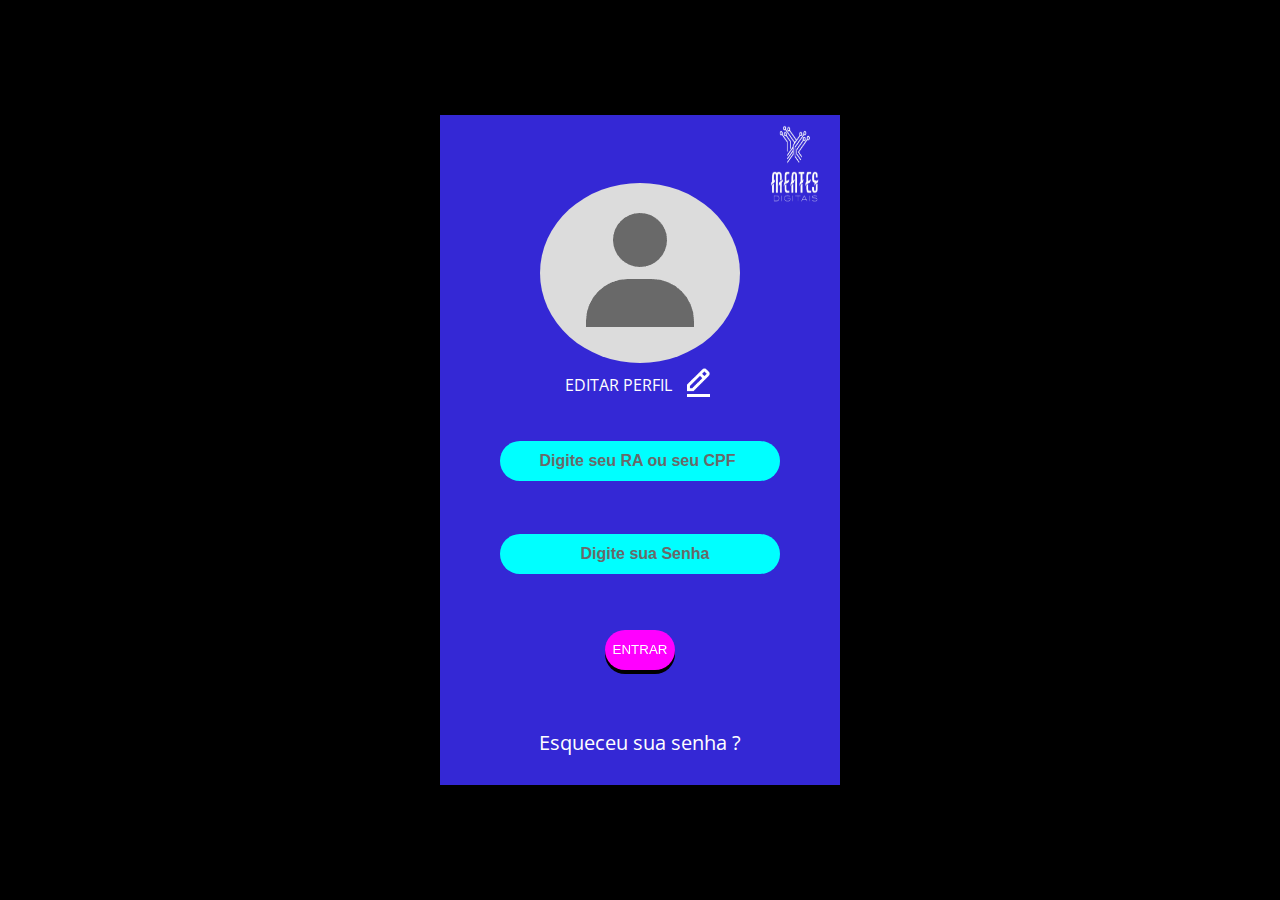
<file: index.html>
<!DOCTYPE html>
<html lang="pt-BR">

<head>
    <meta charset="UTF-8">
    <meta name="viewport" content="width=device-width, initial-scale=1.0">
    <link rel="stylesheet" href="style.css">
    <link rel="preconnect" href="https://fonts.googleapis.com">
    <link rel="preconnect" href="https://fonts.gstatic.com" crossorigin>
    <link href="https://fonts.googleapis.com/css2?family=Open+Sans:wght@300;500&display=swap" rel="stylesheet">
    <title>Tela de Login</title>
</head>

<body>

    <main>
        <div class="userScreen">
            <div class="logo"><img src="img/logo_mentes.png" alt="logo_mentes_digitais"></div>
            <div class="user">
                <div class="subUser"><img src="img/user.png" alt="user"></div>
                <div class="editUser">
                    <a href="#">EDITAR PERFIL</a>
                    <a href="#"><img src="img/edit.png" alt="lápis editor"></a>
                </div>
            </div>
            <div class="dados">
                <input type="number" name="idUser" id="idUser" placeholder="Digite seu RA ou seu CPF" required>
                <input type="password" name="passwordUser" id="passwordUser" placeholder="Digite sua Senha" required>
            </div>
            <div class="dados button">
                <a href="principal.html"><button type="submit">ENTRAR</button></a>
                <span><a href="">Esqueceu sua senha ?</a></span>
            </div>
        </div>
    </main>

</body>

</html>
</file>
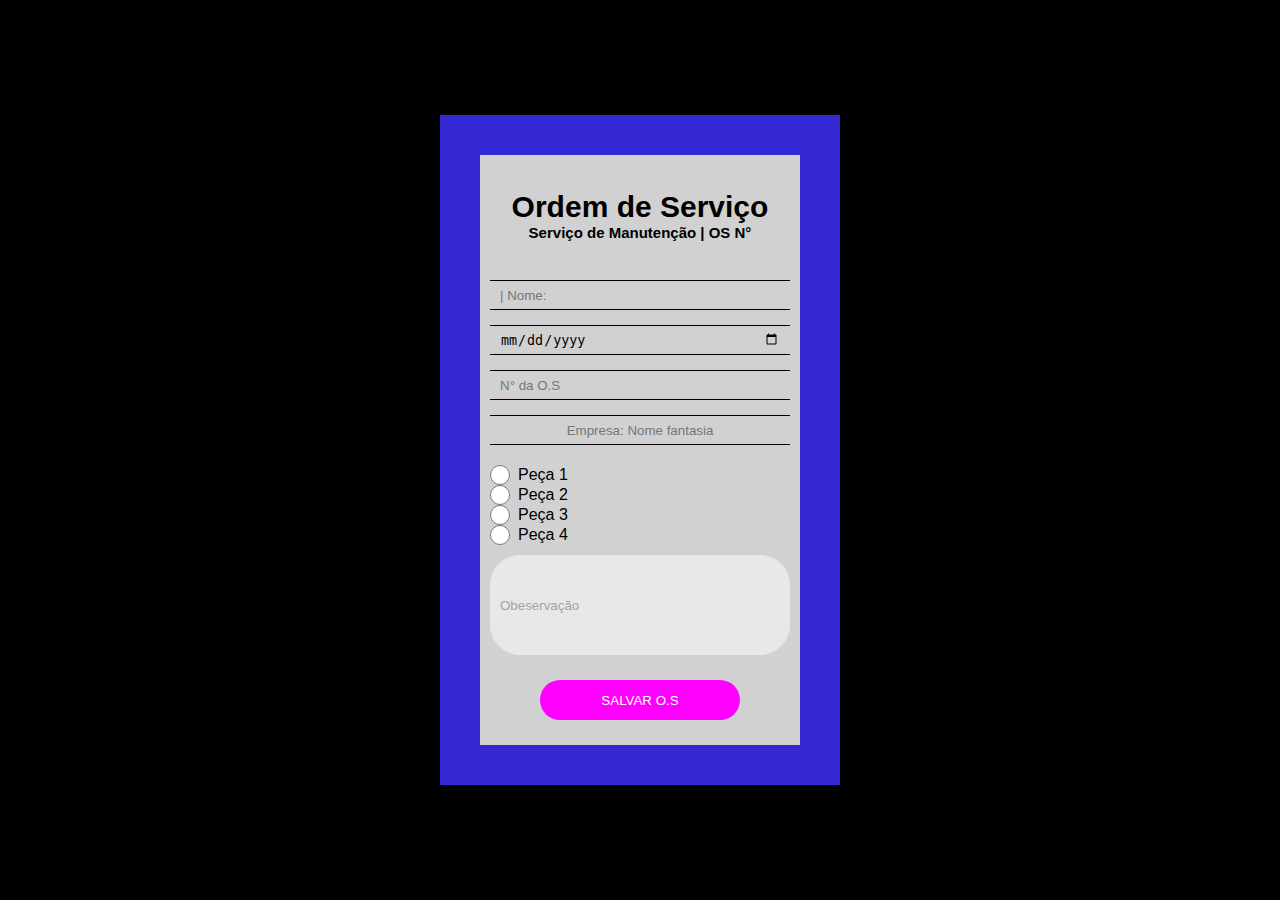
<file: ordemServico.html>
<!DOCTYPE html>
<html lang="en">

<head>
    <meta charset="UTF-8">
    <meta name="viewport" content="wdiv id="txt-os"th=device-width, initial-scale=1.0">
    <link rel="stylesheet" href="style.css">
    <title>Ordem de Serviço</title>
</head>

<body>
    <main>
        <div class="userScreen">
            <div class="tela">
                <div class="telaInfo">
                    <div class="title-os">
                        <h1>Ordem de Serviço</h1>
                        <h2>Serviço de Manutenção | OS N°</h2>
                    </div>
                    <div class="Info-os">
                        
                        <input type="text" name="" id="input-1" placeholder="| Nome:">
                        <input type="date" name="" id="input-2" placeholder="| Data:">
                        <input type="text" name="" id="input-3" placeholder="N° da O.S">
                        <input type="text" name="" id="input-4" placeholder="Empresa: Nome fantasia">
                        
                    </div>
                    <div class="info-input">
                        <div class="sub-info-input">
                            <input type="radio" name="" id="">
                            <label>Peça 1</label>
                        </div>
                        <div class="sub-info-input">
                            <input type="radio" name="" id="">
                            <label>Peça 2</label>
                        </div>
                        <div class="sub-info-input">
                            <input type="radio" name="" id="">
                            <label>Peça 3</label>
                        </div>
                        <div class="sub-info-input">
                            <input type="radio" name="" id="">
                            <label>Peça 4</label>
                        </div>
                        <div class="box-input-text">
                            <input type="text" placeholder="Obeservação" >
                        </div>
                    </div>
                    <div class="info-btn-enviar">
                        <a href="OSsalva.html"><button type="submit">SALVAR O.S</button></a>
                    </div>
                </div>
            </div>
        </div>
        </div>
    </main>
</body>

</html>
</file>
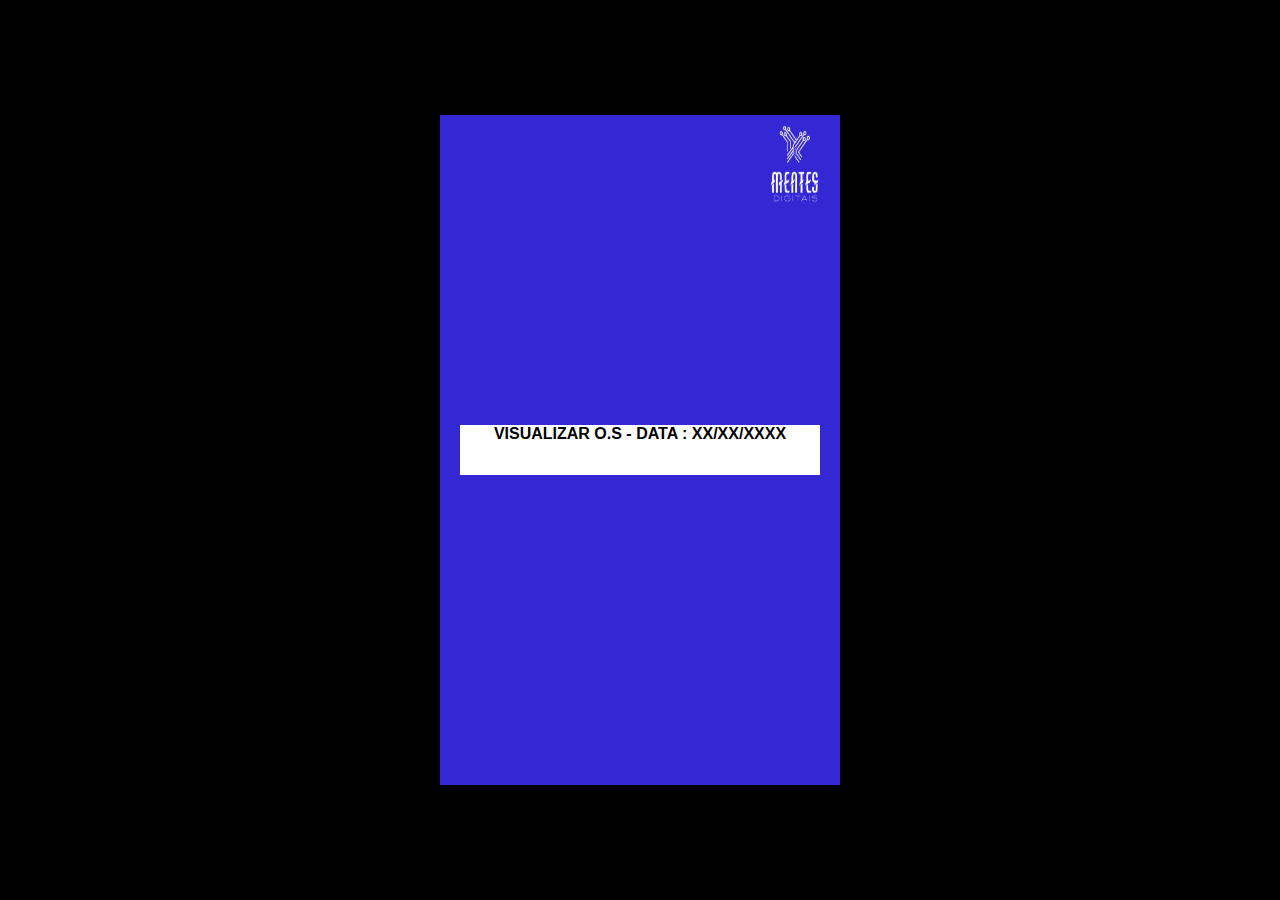
<file: OSsalva.html>
<!DOCTYPE html>
<html lang="en">

<head>
    <meta charset="UTF-8">
    <meta name="viewport" content="width=device-width, initial-scale=1.0">
    <link rel="stylesheet" href="style.css">
    <title>Document</title>
</head>

<body>
    <main>
        <div class="userScreen">
            <div class="logo"><img src="img/logo_mentes.png" alt="logo_mentes_digitais"></div>
            <div class="Ossalva">
                <a href="ordemServico.html">
                    VISUALIZAR O.S - DATA : XX/XX/XXXX
                </a>
            </div>
        </div>
    </main>
</body>

</html>
</file>
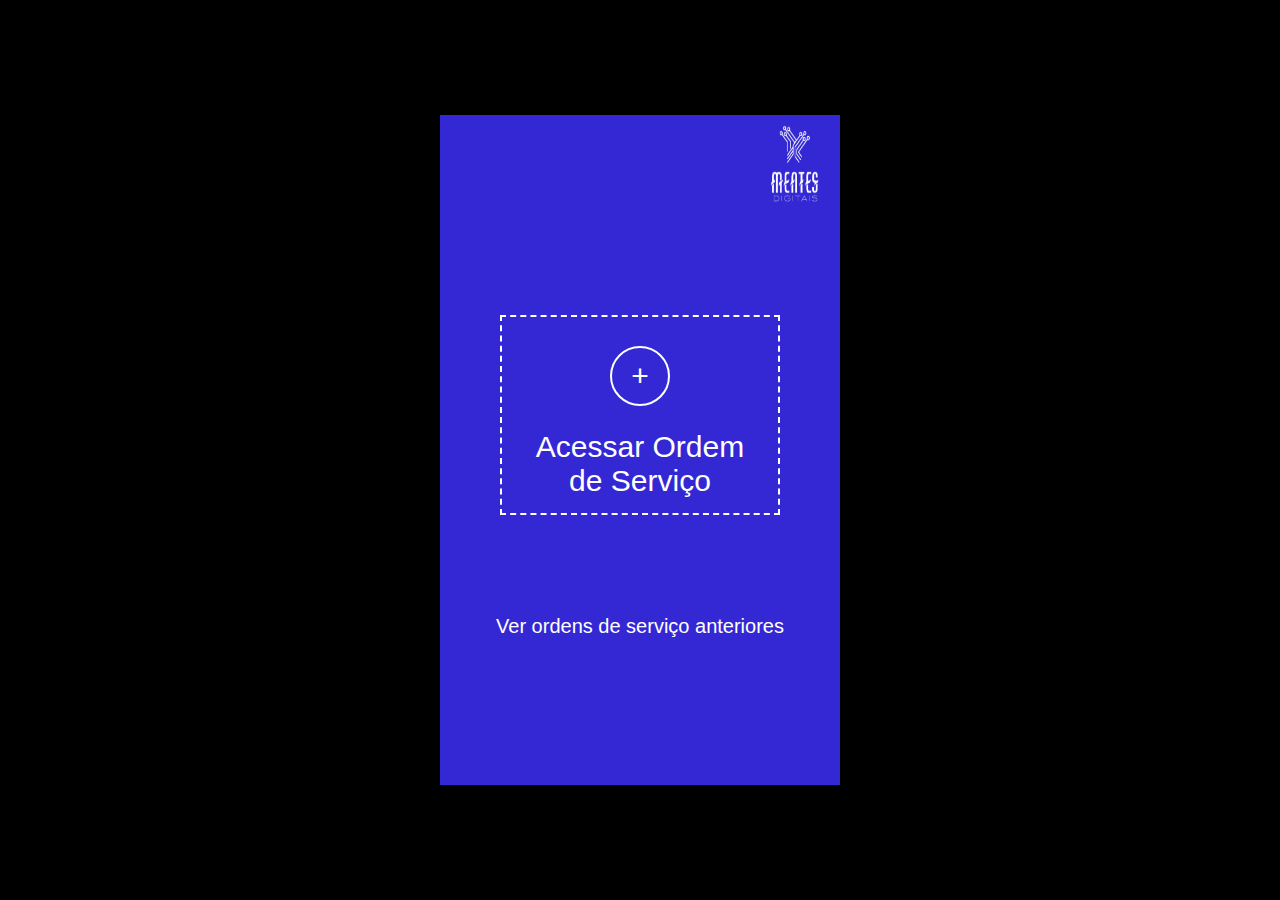
<file: principal.html>
<!DOCTYPE html>
<html lang="en">

<head>
    <meta charset="UTF-8">
    <meta name="viewport" content="width=device-width, initial-scale=1.0">
    <link rel="stylesheet" href="style.css">
    <title>Document</title>
</head>

<body>
    <main>
        <div class="userScreen">
            <div class="logo"><img src="img/logo_mentes.png" alt="logo_mentes_digitais"></div>
            <div class="create">
                <div class="subcreate">
                    <a href="ordemServico.html">
                        <div class="creat">
                            <div class="itemOne">+</div>
                        </div>
                        <div class="creat">Acessar Ordem<br>de Serviço</div>
                    </a>
                </div>
            </div>
            <div class="view">
                <span><a href="">Ver ordens de serviço anteriores</a></span>
            </div>
        </div>
    </main>
</body>

</html>
</file>
<file: style.css>
* {
    margin: 0;
    padding: 0;
    box-sizing: border-box;
}

body {
    font-family: 'Open Sans', sans-serif;
    width: 100%;
    height: 100vh;
    background-color: black;
}

main {
    display: flex;
    justify-content: space-evenly;
    align-items: center;
    width: 100%;
    height: 100%;
}

.userScreen {
    display: flex;
    align-items: center;
    justify-content: center;
    flex-direction: column;
    position: relative;
    width: 400px;
    height: 670px;
    background-color: #3428D5;
}

/* itens nas duas telas */
.logo {
    display: flex;
    align-items: center;
    justify-content: center;
    position: absolute;
    width: 70px;
    height: 70px;
    right: 0;
    top: 0;
    margin-top: 15px;
    margin-right: 10px;
}

/* itens nas duas telas */
.logo img {
    width: 100px;
    height: 80px;
}

/* Perfil */
.user {
    display: flex;
    flex-direction: column;
    align-items: center;
    justify-content: center;
    width: 100%;
    height: 300px;
}

.subUser {
    display: grid;
    place-items: center;
    width: 50%;
    height: 60%;
    border-radius: 100%;
    background-color: #DCDCDC;
    background-position: center;
    background-size: 100%;
    background-repeat: no-repeat;
    overflow: hidden;
    margin-top: 15%;
}

.editUser {
    display: flex;
    align-items: center;
    justify-content: space-around;
    width: 40%;
    height: 45px;
}

.editUser a {
    text-decoration: none;
    color: #FFF;
}

.editUser img {
    height: 35px;
    width: 35px;
}

/* Informações / Enviar */
.dados {
    display: grid;
    place-items: center;
    width: 100%;
    height: 185px;
}

.dados input {
    text-align: center;
    width: 70%;
    height: 40px;
    border-radius: 20px;
    outline: none;
    border: none;
    background-color: aqua;
    padding-left: 10px;
    font-size: 16px;
    color: #696969;
    font-weight: 600;
}

.dados input::placeholder {
    font-size: 16px;
    color: #696969;
    font-weight: 600;
}

.dados a button {
    border: none;
    outline: none;
    width: 70px;
    height: 40px;
    border-radius: 20px;
    background-color: #F0F;
    color: #FFF;
    transition: .2s ease-in-out;
    filter: drop-shadow(0px 4px black);
}

.dados button:hover {
    transform: scale(1.08);
}

/* itens nas duas telas - textos */
span a {
    font-size: 20px;
    color: #FFF;
    text-decoration: none;
}

/* itens nas duas telas - textos */
span a::after {
    content: " ";
    width: 0%;
    height: 2px;
    position: absolute;
    background-color: #FFF;
    left: 0;
    bottom: 0;
    transition: .5s ease-in-out;
}

/* itens nas duas telas - textos */
span a:hover::after {
    width: 100%;
    height: 2px;
}

/* itens nas duas telas - textos */
span {
    position: relative;
}

/* Criar O.S */
.create {
    position: relative;
    display: flex;
    justify-content: center;
    width: 100%;
    height: 500px;
}

.subcreate {
    position: absolute;
    bottom: 100px;
    width: 280px;
    height: 200px;
    border: 2px dashed #FFF;
}

.subcreate a {
    text-align: center;
    text-decoration: none;
    color: #FFF;
    font-size: 30px;
}

.creat {
    display: grid;
    place-items: center;
    width: 100%;
    height: 50%;
}


.itemOne {
    margin-top: 20px;
    width: 60px;
    height: 60px;
    border: 2px solid #FFF;
    border-radius: 100%;
    display: grid;
    place-items: center;
}

.itemOne::after::before {
    content: " ";
    width: 10px;
    height: 10px;
    background-color: #FFF;
}

/* Ver O.S */
.view {
    text-align: center;
    width: 100%;
    height: 170px;
}

.tela {
    width: 320px;
    height: 590px;
    background-color: #d1d1d1;
    display: grid;
    place-items: center;
}

.telaInfo {
    width: 300px;
    height: 570px;
}

.title-os {
    display: flex;
    flex-direction: column;
    align-items: center;
    justify-content: center;
    width: 100%;
    height: 100px;
}

.title-os h1 {
    text-align: center;
    font-size: 30PX;
}

.title-os h2 {
    font-size: 15px;
    text-align: center;
}

.Info-os {
    width: 100%;
    height: 200px;
}

.Info-os input{
    width: 100%;
    height: 30px;
    border: 1px solid #000;
    margin-top: 15px;
    padding: 10px;
    outline: none;
    border-left: none;
    border-right: none;
    background-color: transparent;
}

#input-4{
text-align: center;
margin-top: 15px;
}

.info-input {
    width: 100%;
    height: 200px;
}

.sub-info-input{
    display: flex;
    align-items: center;
}

.sub-info-input input{
    width: 20px;
    height: 20px;
    margin-right: 8px;
}

.box-input-text input{
    margin-top: 10px;
    width: 100%;
    height: 100px;
    opacity: 50%;
    border-radius: 30px;
    outline: none;
    border: none;
    padding: 10px;
}

.info-btn-enviar {
    width: 100%;
    height: 70px;
    display: flex;
    align-items: center;
    justify-content: center;
}

.info-btn-enviar button{
    width: 200px;
    height: 40px;
    border-radius: 20px;
    outline: none;
    border: none;
    background-color: #f0f;
    color: #FFF;
}

.Ossalva {
    width: 90%;
    height: 50px;
    background-color: white;
    text-align: center;
}

.Ossalva > a {
    text-decoration: none;
    color: black;
    font-weight: bolder;
}
</file>
